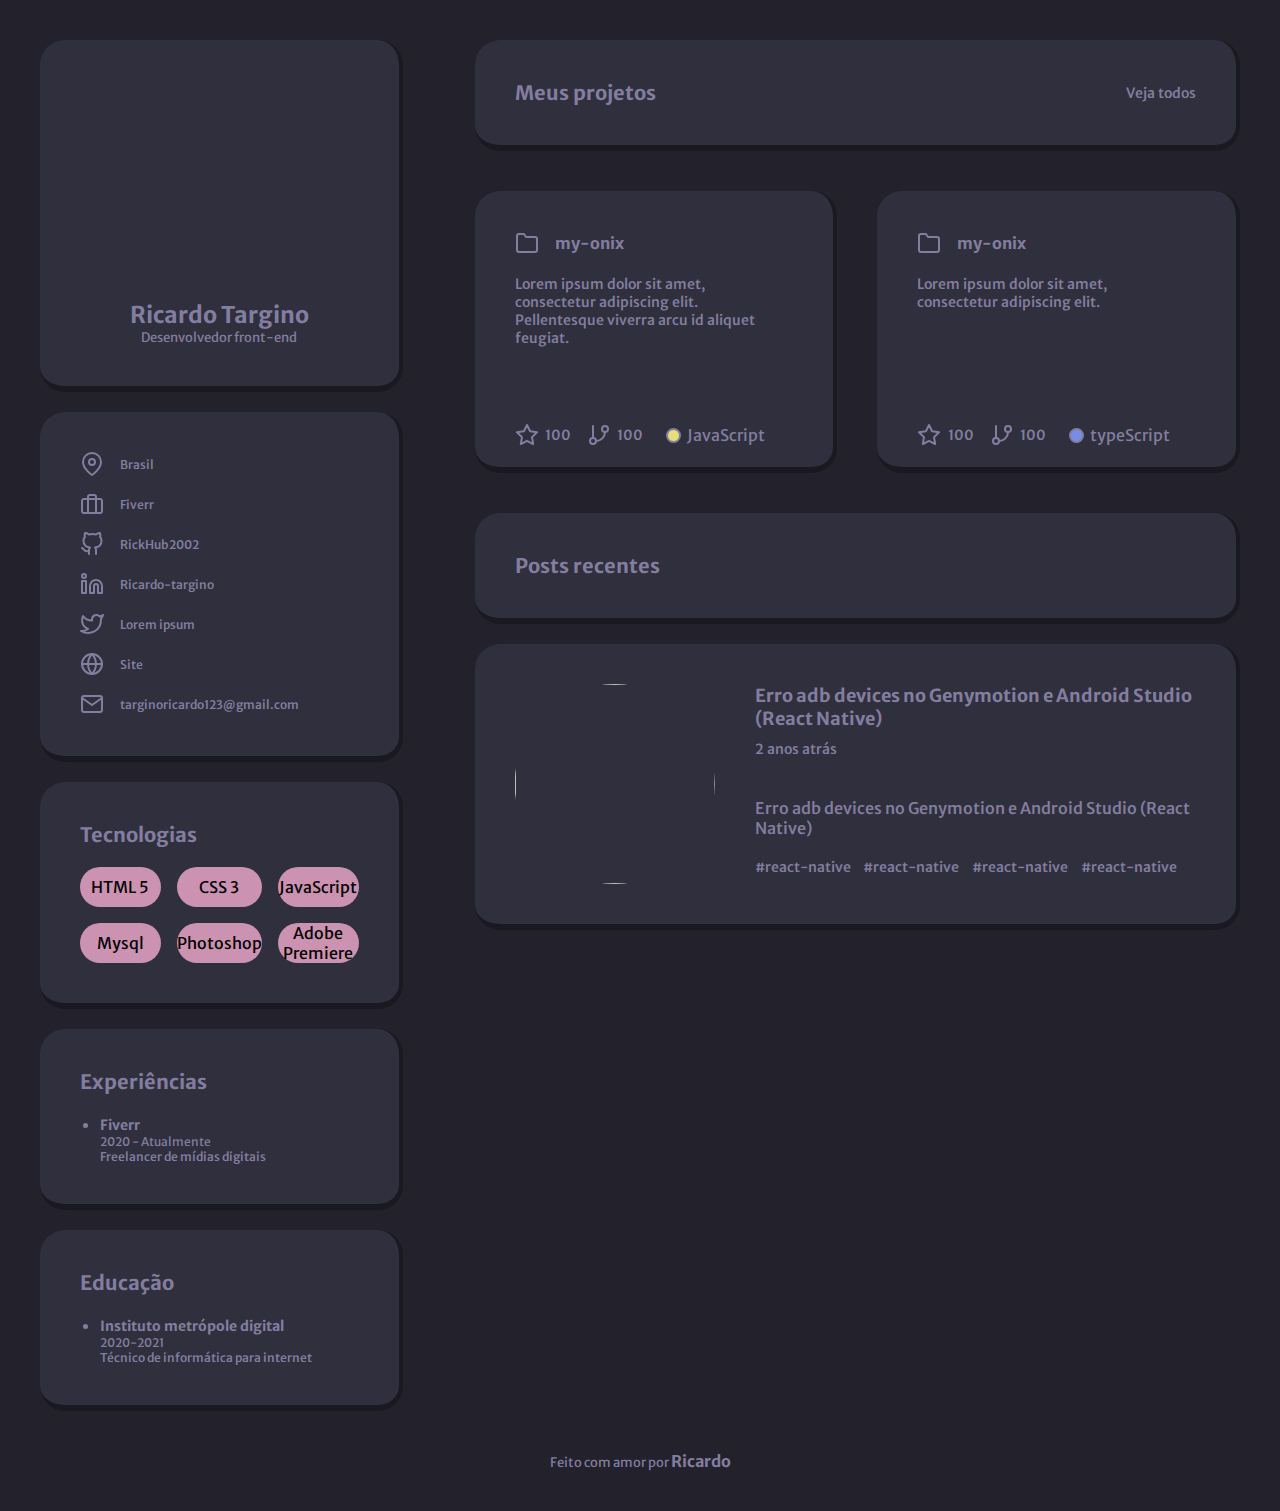
<file: Home/index.html>
<!DOCTYPE html>
<html lang="en">
<head>
    <meta charset="UTF-8">
    <meta http-equiv="X-UA-Compatible" content="IE=edge">
    <meta name="viewport" content="width=device-width, initial-scale=1.0">
    <title>Portfólio</title>
    <link rel="stylesheet" href="style.css">

    <!--Fontes-->
    <link rel="preconnect" href="https://fonts.googleapis.com">
    <link rel="preconnect" href="https://fonts.gstatic.com" crossorigin>
    <link href="https://fonts.googleapis.com/css2?family=Merriweather+Sans:wght@400;500;700&family=Spartan:wght@400;500;700&display=swap" rel="stylesheet">
</head>
<body>  
    <div class="container">
    <aside>
        <section class="Profile card">
            <img id="profileImage"/>
            <h2>Ricardo Targino</h2>
            <p>Desenvolvedor front-end</p>
        </section>
        <section class="Information card">
            <ul>
                <li><svg xmlns="http://www.w3.org/2000/svg" width="24" height="24" viewBox="0 0 24 24" fill="none" stroke="currentColor" stroke-width="2" stroke-linecap="round" stroke-linejoin="round" class="feather feather-map-pin"><path d="M21 10c0 7-9 13-9 13s-9-6-9-13a9 9 0 0 1 18 0z"/><circle cx="12" cy="10" r="3"/></svg>Brasil</li>
                <li class="click"><a href="https://www.fiverr.com/ricardotargino" target="_blank"><svg xmlns="http://www.w3.org/2000/svg" width="24" height="24" viewBox="0 0 24 24" fill="none" stroke="currentColor" stroke-width="2" stroke-linecap="round" stroke-linejoin="round" class="feather feather-briefcase"><rect x="2" y="7" width="20" height="14" rx="2" ry="2"/><path d="M16 21V5a2 2 0 0 0-2-2h-4a2 2 0 0 0-2 2v16"/></svg>Fiverr</a></li>
                <li class="click"><a href="https://github.com/RickHub2002/" target="_blank"><svg xmlns="http://www.w3.org/2000/svg" width="24" height="24" viewBox="0 0 24 24" fill="none" stroke="currentColor" stroke-width="2" stroke-linecap="round" stroke-linejoin="round" class="feather feather-github"><path d="M9 19c-5 1.5-5-2.5-7-3m14 6v-3.87a3.37 3.37 0 0 0-.94-2.61c3.14-.35 6.44-1.54 6.44-7A5.44 5.44 0 0 0 20 4.77 5.07 5.07 0 0 0 19.91 1S18.73.65 16 2.48a13.38 13.38 0 0 0-7 0C6.27.65 5.09 1 5.09 1A5.07 5.07 0 0 0 5 4.77a5.44 5.44 0 0 0-1.5 3.78c0 5.42 3.3 6.61 6.44 7A3.37 3.37 0 0 0 9 18.13V22"/></svg>RickHub2002</a></li>
                <li class="click"><a href="https://www.linkedin.com/in/ricardo-targino-044681212/" target="_blank"><svg xmlns="http://www.w3.org/2000/svg" width="24" height="24" viewBox="0 0 24 24" fill="none" stroke="currentColor" stroke-width="2" stroke-linecap="round" stroke-linejoin="round" class="feather feather-linkedin"><path d="M16 8a6 6 0 0 1 6 6v7h-4v-7a2 2 0 0 0-2-2 2 2 0 0 0-2 2v7h-4v-7a6 6 0 0 1 6-6z"/><rect x="2" y="9" width="4" height="12"/><circle cx="4" cy="4" r="2"/></svg>Ricardo-targino</a></li>
                <li><svg xmlns="http://www.w3.org/2000/svg" width="24" height="24" viewBox="0 0 24 24" fill="none" stroke="currentColor" stroke-width="2" stroke-linecap="round" stroke-linejoin="round" class="feather feather-twitter"><path d="M23 3a10.9 10.9 0 0 1-3.14 1.53 4.48 4.48 0 0 0-7.86 3v1A10.66 10.66 0 0 1 3 4s-4 9 5 13a11.64 11.64 0 0 1-7 2c9 5 20 0 20-11.5a4.5 4.5 0 0 0-.08-.83A7.72 7.72 0 0 0 23 3z"/></svg>Lorem ipsum</li>
                <li><svg xmlns="http://www.w3.org/2000/svg" width="24" height="24" viewBox="0 0 24 24" fill="none" stroke="currentColor" stroke-width="2" stroke-linecap="round" stroke-linejoin="round" class="feather feather-globe"><circle cx="12" cy="12" r="10"/><line x1="2" y1="12" x2="22" y2="12"/><path d="M12 2a15.3 15.3 0 0 1 4 10 15.3 15.3 0 0 1-4 10 15.3 15.3 0 0 1-4-10 15.3 15.3 0 0 1 4-10z"/></svg>Site</li>
                <li><svg xmlns="http://www.w3.org/2000/svg" width="24" height="24" viewBox="0 0 24 24" fill="none" stroke="currentColor" stroke-width="2" stroke-linecap="round" stroke-linejoin="round" class="feather feather-mail"><path d="M4 4h16c1.1 0 2 .9 2 2v12c0 1.1-.9 2-2 2H4c-1.1 0-2-.9-2-2V6c0-1.1.9-2 2-2z"/><polyline points="22,6 12,13 2,6"/></svg>targinoricardo123@gmail.com</li>
            </ul>
        </section>
        <section class="Technology card">
            <h3>Tecnologias</h3>
            <uL>
                <li>HTML 5</li>
                <li>CSS 3</li>
                <li>JavaScript</li>
                <li>Mysql</li>
                <li>Photoshop</li>
                <li>Adobe Premiere</li>
            </uL>
        </section>
        <section class="Experience card">
            <h3>Experiências</h3>
            <ul>
                <li>
                    <h4>Fiverr</h4>
                    <p>2020 - Atualmente</p>
                    <p>Freelancer de mídias digitais</p>
                </li>
            </ul>
        </section>
        <section class="Education card">
            <h3>Educação</h3>
            <ul>
                <li>
                    <h4>Instituto metrópole digital</h4>
                    <p>2020-2021</p>
                    <p>Técnico de informática para internet</p>
                </li>
            </ul>
        </section>
    </aside>

    <main>
        <header class="my-projects card">
            <h3>Meus projetos</h3>
            <a href="../Projects/index2.html">Veja todos</a>
        </header><!--my-projects-->

        <section class="projects-division">
        <section class="projects card">
            <h4><svg xmlns="http://www.w3.org/2000/svg" width="24" height="24" viewBox="0 0 24 24" fill="none" stroke="currentColor" stroke-width="2" stroke-linecap="round" stroke-linejoin="round" class="feather feather-folder"><path d="M22 19a2 2 0 0 1-2 2H4a2 2 0 0 1-2-2V5a2 2 0 0 1 2-2h5l2 3h9a2 2 0 0 1 2 2z"/></svg>my-onix</h4>
            <p>
                Lorem ipsum dolor sit amet, consectetur adipiscing elit. 
                Pellentesque viverra arcu id aliquet feugiat.
            </p>
            <div class="ratting">
                <p onclick=starClick() class="click"><svg xmlns="http://www.w3.org/2000/svg" width="24" height="24" viewBox="0 0 24 24" fill="none" stroke="#837E9F" stroke-width="2" stroke-linecap="round" stroke-linejoin="round" class="feather feather-star"><polygon points="12 2 15.09 8.26 22 9.27 17 14.14 18.18 21.02 12 17.77 5.82 21.02 7 14.14 2 9.27 8.91 8.26 12 2"/></svg>100</p>
                <p onclick=commitClick() class="click"><svg xmlns="http://www.w3.org/2000/svg" width="24" height="24" viewBox="0 0 24 24" fill="none" stroke="currentColor" stroke-width="2" stroke-linecap="round" stroke-linejoin="round" class="feather feather-git-branch"><line x1="6" y1="3" x2="6" y2="15"/><circle cx="18" cy="6" r="3"/><circle cx="6" cy="18" r="3"/><path d="M18 9a9 9 0 0 1-9 9"/></svg>100</p>
                <div class="linguagem">
                    <p><div class="javaScript-icon circle"></div>JavaScript</p>
                </div>
            </div>
        </section><!--projects-->
        <section class="projects card">
            <h4><svg xmlns="http://www.w3.org/2000/svg" width="24" height="24" viewBox="0 0 24 24" fill="none" stroke="currentColor" stroke-width="2" stroke-linecap="round" stroke-linejoin="round" class="feather feather-folder"><path d="M22 19a2 2 0 0 1-2 2H4a2 2 0 0 1-2-2V5a2 2 0 0 1 2-2h5l2 3h9a2 2 0 0 1 2 2z"/></svg>my-onix</h4>
            <p>
                Lorem ipsum dolor sit amet, consectetur adipiscing elit. 
            </p>
            <div class="ratting">
                <p onclick=starClick() class="click"><svg xmlns="http://www.w3.org/2000/svg" width="24" height="24" viewBox="0 0 24 24" fill="none" stroke="#837E9F" stroke-width="2" stroke-linecap="round" stroke-linejoin="round" class="feather feather-star"><polygon points="12 2 15.09 8.26 22 9.27 17 14.14 18.18 21.02 12 17.77 5.82 21.02 7 14.14 2 9.27 8.91 8.26 12 2"/></svg>100</p>
                <p onclick=commitClick() class="click"><svg xmlns="http://www.w3.org/2000/svg" width="24" height="24" viewBox="0 0 24 24" fill="none" stroke="currentColor" stroke-width="2" stroke-linecap="round" stroke-linejoin="round" class="feather feather-git-branch"><line x1="6" y1="3" x2="6" y2="15"/><circle cx="18" cy="6" r="3"/><circle cx="6" cy="18" r="3"/><path d="M18 9a9 9 0 0 1-9 9"/></svg>100</p>
                <div class="linguagem">
                    <p><div class="typeScript-icon circle"></div>typeScript</p>
                </div>  
            </div>
        </section>
        </section><!--projects-division-->
        <section class="card">
            <h3>Posts recentes</h3>
        </section>
        <section class="Post card">
            <img id="postProfileImage"/>
            <div class="text">
                <h4>Erro adb devices no Genymotion e Android Studio (React Native)</h4>
                <p>2 anos atrás</p>
                <p>Erro adb devices no Genymotion e Android Studio (React Native)</p>
                <div class="span">
                    <span>#react-native</span>
                    <span>#react-native</span>
                    <span>#react-native</span>
                    <span>#react-native</span>
                </div>
            </div>
        </section><!--Post-card-->
    </main>
    </div>
    <footer>
        <p>Feito com amor por <b>Ricardo</b></p>
    </footer>

    <script src="../index.js"></script>
</body>
</html>
</file>
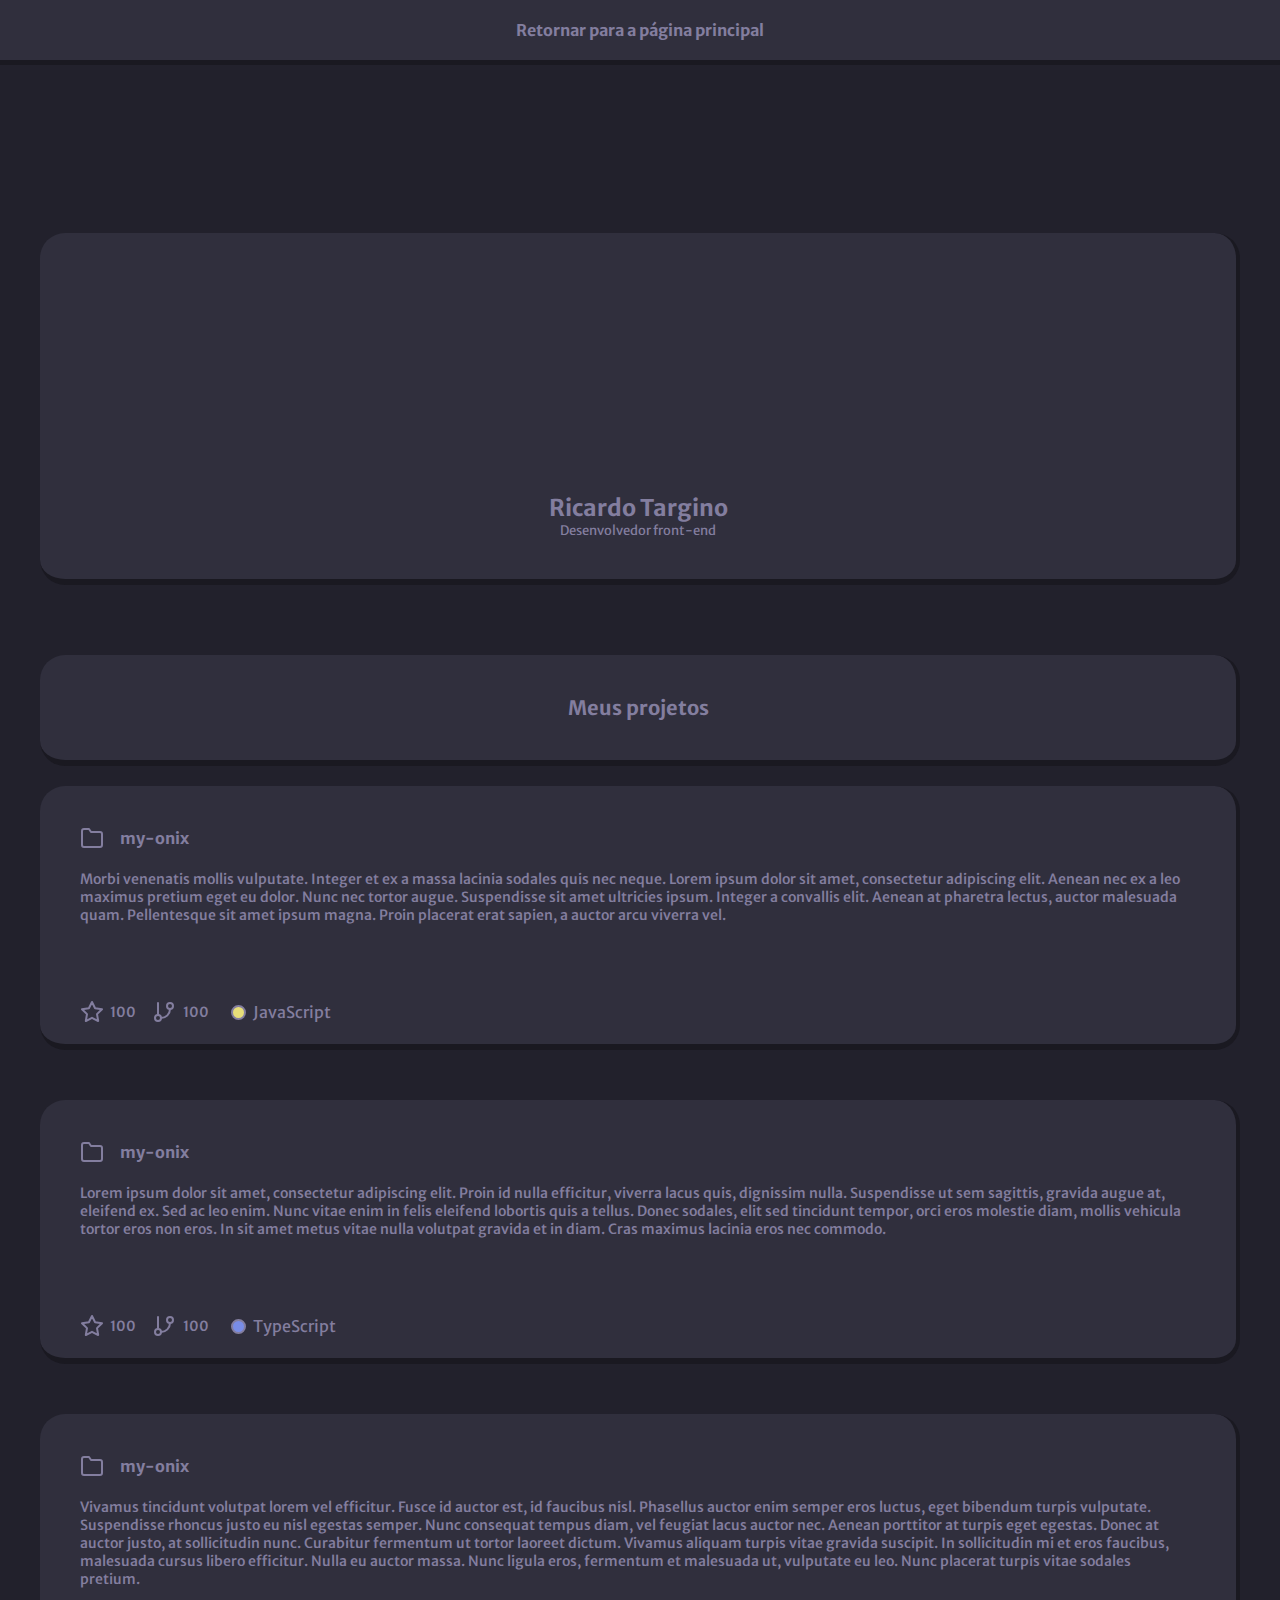
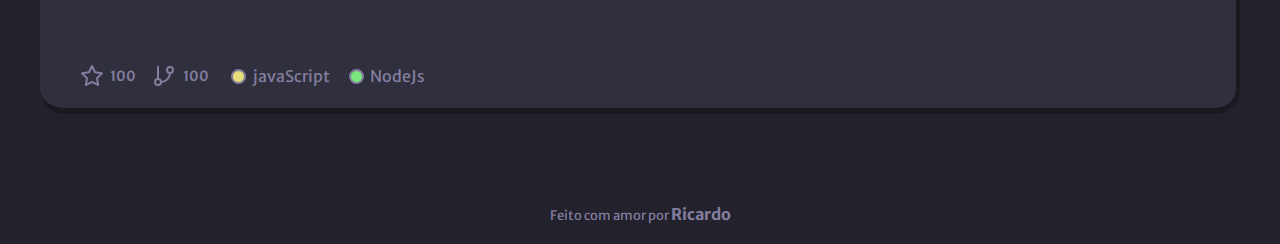
<file: Projects/index2.html>
<!DOCTYPE html>
<html lang="en">
<head>
    <meta charset="UTF-8">
    <meta http-equiv="X-UA-Compatible" content="IE=edge">
    <meta name="viewport" content="width=device-width, initial-scale=1.0">
    <title>Portfólio</title>
    <link rel="stylesheet" href="style2.css">

    <!--Fontes-->
    <link rel="preconnect" href="https://fonts.googleapis.com">
    <link rel="preconnect" href="https://fonts.gstatic.com" crossorigin>
    <link href="https://fonts.googleapis.com/css2?family=Merriweather+Sans:wght@400;500;700&family=Spartan:wght@400;500;700&display=swap" rel="stylesheet">
</head>
<body>  
    <header class="return">
        <a href="../Home/index.html">Retornar para a página principal</a>
    </header>
    <div class="container">
    <aside>
        <section class="Profile card">
            <img id="profileImage"/>
            <h2>Ricardo Targino</h2>
            <p>Desenvolvedor front-end</p>
        </section>
    </aside>

    <main>
        <header class="my-projects card">
            <h3>Meus projetos</h3>
        </header><!--my-projects-->
        <section class="projects card">
            <h4><svg xmlns="http://www.w3.org/2000/svg" width="24" height="24" viewBox="0 0 24 24" fill="none" stroke="currentColor" stroke-width="2" stroke-linecap="round" stroke-linejoin="round" class="feather feather-folder"><path d="M22 19a2 2 0 0 1-2 2H4a2 2 0 0 1-2-2V5a2 2 0 0 1 2-2h5l2 3h9a2 2 0 0 1 2 2z"/></svg>my-onix</h4>
            <p>
                Morbi venenatis mollis vulputate. Integer et ex a massa lacinia 
                sodales quis nec neque. Lorem ipsum dolor sit amet, consectetur 
                adipiscing elit. Aenean nec ex a leo maximus pretium eget eu 
                dolor. Nunc nec tortor augue. Suspendisse sit amet ultricies 
                ipsum. Integer a convallis elit. Aenean at pharetra lectus, 
                auctor malesuada quam. Pellentesque sit amet ipsum magna. 
                Proin placerat erat sapien, a auctor arcu viverra vel.
            </p>
            <div class="ratting">
                <p onclick=starClick() class="click"><svg xmlns="http://www.w3.org/2000/svg" width="24" height="24" viewBox="0 0 24 24" fill="none" stroke="#837E9F" stroke-width="2" stroke-linecap="round" stroke-linejoin="round" class="feather feather-star"><polygon points="12 2 15.09 8.26 22 9.27 17 14.14 18.18 21.02 12 17.77 5.82 21.02 7 14.14 2 9.27 8.91 8.26 12 2"/></svg>100</p>
                <p onclick=commitClick() class="click"><svg xmlns="http://www.w3.org/2000/svg" width="24" height="24" viewBox="0 0 24 24" fill="none" stroke="currentColor" stroke-width="2" stroke-linecap="round" stroke-linejoin="round" class="feather feather-git-branch"><line x1="6" y1="3" x2="6" y2="15"/><circle cx="18" cy="6" r="3"/><circle cx="6" cy="18" r="3"/><path d="M18 9a9 9 0 0 1-9 9"/></svg>100</p>
                <div class="linguagem">
                    <p><div class="javaScript-icon circle"></div>JavaScript</p>
                </div>  
            </div>
        </section>

        <section class="projects card">
            <h4><svg xmlns="http://www.w3.org/2000/svg" width="24" height="24" viewBox="0 0 24 24" fill="none" stroke="currentColor" stroke-width="2" stroke-linecap="round" stroke-linejoin="round" class="feather feather-folder"><path d="M22 19a2 2 0 0 1-2 2H4a2 2 0 0 1-2-2V5a2 2 0 0 1 2-2h5l2 3h9a2 2 0 0 1 2 2z"/></svg>my-onix</h4>
            <p>
                Lorem ipsum dolor sit amet, consectetur adipiscing elit. 
                Proin id nulla efficitur, viverra lacus quis, dignissim nulla. 
                Suspendisse ut sem sagittis, gravida augue at, eleifend ex. 
                Sed ac leo enim. Nunc vitae enim in felis eleifend lobortis 
                quis a tellus. Donec sodales, elit sed tincidunt tempor, orci 
                eros molestie diam, mollis vehicula tortor eros non eros. In 
                sit amet metus vitae nulla volutpat gravida et in diam. Cras 
                maximus lacinia eros nec commodo.
            </p>
            <div class="ratting">
                <p onclick=starClick() class="click"><svg xmlns="http://www.w3.org/2000/svg" width="24" height="24" viewBox="0 0 24 24" fill="none" stroke="#837E9F" stroke-width="2" stroke-linecap="round" stroke-linejoin="round" class="feather feather-star"><polygon points="12 2 15.09 8.26 22 9.27 17 14.14 18.18 21.02 12 17.77 5.82 21.02 7 14.14 2 9.27 8.91 8.26 12 2"/></svg>100</p>
                <p onclick=commitClick() class="click"><svg xmlns="http://www.w3.org/2000/svg" width="24" height="24" viewBox="0 0 24 24" fill="none" stroke="currentColor" stroke-width="2" stroke-linecap="round" stroke-linejoin="round" class="feather feather-git-branch"><line x1="6" y1="3" x2="6" y2="15"/><circle cx="18" cy="6" r="3"/><circle cx="6" cy="18" r="3"/><path d="M18 9a9 9 0 0 1-9 9"/></svg>100</p>
                <div class="linguagem">
                    <p><div class="typeScript-icon circle"></div>TypeScript</p>
                </div>  
            </div>
        </section>

        <section class="projects card">
            <h4><svg xmlns="http://www.w3.org/2000/svg" width="24" height="24" viewBox="0 0 24 24" fill="none" stroke="currentColor" stroke-width="2" stroke-linecap="round" stroke-linejoin="round" class="feather feather-folder"><path d="M22 19a2 2 0 0 1-2 2H4a2 2 0 0 1-2-2V5a2 2 0 0 1 2-2h5l2 3h9a2 2 0 0 1 2 2z"/></svg>my-onix</h4>
            <p>
                Vivamus tincidunt volutpat lorem vel efficitur. Fusce id auctor 
                est, id faucibus nisl. Phasellus auctor enim semper eros 
                luctus, eget bibendum turpis vulputate. Suspendisse rhoncus 
                justo eu nisl egestas semper. Nunc consequat tempus diam, vel 
                feugiat lacus auctor nec. Aenean porttitor at turpis eget 
                egestas. Donec at auctor justo, at sollicitudin nunc. Curabitur 
                fermentum ut tortor laoreet dictum. Vivamus aliquam turpis 
                vitae gravida suscipit. In sollicitudin mi et eros faucibus, 
                malesuada cursus libero efficitur. Nulla eu auctor massa. Nunc 
                ligula eros, fermentum et malesuada ut, vulputate eu leo. Nunc 
                placerat turpis vitae sodales pretium.
            </p>
            <div class="ratting">
                <p onclick=clickStar() class="click"><svg xmlns="http://www.w3.org/2000/svg" width="24" height="24" viewBox="0 0 24 24" fill="none" stroke="#837E9F" stroke-width="2" stroke-linecap="round" stroke-linejoin="round" class="feather feather-star"><polygon points="12 2 15.09 8.26 22 9.27 17 14.14 18.18 21.02 12 17.77 5.82 21.02 7 14.14 2 9.27 8.91 8.26 12 2"/></svg>100</p>
                <p class="click"><svg xmlns="http://www.w3.org/2000/svg" width="24" height="24" viewBox="0 0 24 24" fill="none" stroke="currentColor" stroke-width="2" stroke-linecap="round" stroke-linejoin="round" class="feather feather-git-branch"><line x1="6" y1="3" x2="6" y2="15"/><circle cx="18" cy="6" r="3"/><circle cx="6" cy="18" r="3"/><path d="M18 9a9 9 0 0 1-9 9"/></svg>100</p>
                <div class="linguagem">
                    <p><div class="javaScript-icon circle"></div>javaScript</p>
                    <p><div class="nodeJs-icon circle"></div>NodeJs</p>
                </div>  
            </div>
        </section>
    </main>
    </div>
    <footer>
        <p>Feito com amor por <b>Ricardo</b></p>
    </footer>

    <script src="../index.js"></script>
</body>
</html>
</file>
<file: Home/style.css>
* {
    margin: 0;
    padding: 0;
    box-sizing: border-box;
}

:root {
    --body-bg-color: #22212C;
    --text-color: #837E9F;
    --bg-cards: #302F3D;
    --bg-techs: #CB92B1;
    --border-cards: #1a1921;
}

body {
    font-family: 'Merriweather Sans', 'sans-serif';

    padding: 20px;

    background-color: var(--body-bg-color);
    color: var(--text-color);
}

a {
    text-decoration: none;
    color: var(--text-color);
}

h2 {
    font-size: 1.438rem;
    font-weight: bold;
}

h3 {
    font-size: 1.25rem;
    font-weight: bold;
}

p {
    font-size: 0.813rem;
    font-weight: 400;
}

footer {
    padding: 20px;
    text-align: center;

    font-size: 0.875rem;
    font-weight: 500;
}

footer b {
    font-size: 1rem;
}

svg {
    max-width: 50px;
}

.container {
    display: grid;
    grid-template-columns: 1fr 2fr;
    grid-gap: 2rem;
}

.card {
    display: flex;
    flex-direction: column;

    background-color: var(--bg-cards);
    border-radius: 25px;

    margin: 20px;
    padding: 40px;
    border-bottom: 6px solid var(--border-cards);
    border-right: 4px solid var(--border-cards);
}

.Profile {
    display: flex;
    align-items: center;
    justify-content: center;
    text-align: center;
}

.Profile img {
    height: 200px;

    clip-path: circle(50%); 
    object-fit: cover;

    margin-bottom: 20px;
}

.Information ul {
    display: flex;
    flex-direction: column;
    gap: 1rem;

    list-style-type: none;
}

.Information li {
    display: flex;
    align-items: center;
    gap: 1rem;
    font-size: 0.75rem;
    font-weight: 500;
}

.Information li a {
    display: flex;
    align-items: center;
    gap: 1rem;
}

.click svg:hover {
    cursor: pointer;

    filter: brightness(110%);
    
    fill: var(--text-color);
}

.Technology ul {
    display: grid;
    grid-template-columns: 1fr 1fr 1fr;
    grid-gap: 1rem;
    
    list-style-type: none;

    margin-top: 20px;
}

.Technology li {
    display: flex;
    align-items: center;
    justify-content: center;

    background-color: #CB92B1;
    color: #000;
    border-radius: 50px;

    height: 40px;

    text-align: center;
}

.Experience ul {
    margin-top: 20px;
    margin-left: 20px;
}

.Experience h4 {
    font-size: 0.875rem;
    font-weight: bold;
}

.Experience li p:first-of-type {
    font-size: 0.75rem;
    font-weight: 400;
}

.Experience li p:last-of-type {
    font-size: 0.75rem;
    font-weight: 500;
}

.Education ul {
    margin-top: 20px;
    margin-left: 20px;
}

.Education h4 {
    font-size: 0.875rem;
    font-weight: bold;
}

.Education li p:first-of-type {
    font-size: 0.75rem;
    font-weight: 400;
}

.Education li p:last-of-type {
    font-size: 0.75rem;
    font-weight: 500;
}

.my-projects {
    display: flex;
    flex-direction: row;
    align-items: center;
    justify-content: space-between;
}

.my-projects a {
    font-size: 0.875rem;
    font-weight: 500;
}

.my-projects a:hover {
    cursor: pointer;

    filter: brightness(120%);
}

.projects-division {
    display: grid;
    grid-template-columns: repeat(2, minmax(0, 1fr));
}

.projects {
    padding-bottom: 20px;
    position: relative;
}

.projects h4 {
    display: flex;
    align-items: center;
    gap: 1rem;

    margin-bottom: 20px;

    font-size: 1rem;
    font-weight: 700;
}

.projects  > p {
    display: flex;
    align-items: center;
    gap: .4rem;    
    word-wrap: break-word;

    font-size: 0.875rem;
    font-weight: 500;

    margin-bottom: 100px;
    margin-right: 10px;
}

.projects .ratting {
    display: flex;
    align-items: left;
    margin-right: 40px;
    justify-content: space-between;
    flex-wrap: wrap;
    gap: 1rem;

    position: absolute;
    bottom: 20px;
}

.projects .ratting p {
    display: flex;
    align-items: center;
    gap: .4rem;

    font-size: 0.875rem;
    word-wrap: break-word;
    text-overflow: ellipsis;
    font-weight: 500;
}

.projects .ratting .linguagem {
    display: flex;
    align-items: center;
    gap: .4rem;
}

.projects .linguagem p {
    word-wrap: break-word;
    color: pink;
    background-color: blue;
}

.projects .linguagem .circle {
    width: 15px;
    height: 15px;
    border-radius: 50%;
    border: 2px solid #837E9F;
}   

.projects .javaScript-icon {
    background-color: #E7DE79;
}

.projects .typeScript-icon {
    background-color: #798de7;
}

.projects .nodeJs-icon {
    background-color: #79e77b;
}

.Post {
    display: grid;
    grid-template-columns: 1fr 3fr;
}

.Post img{
    clip-path: circle(50%); 
    display: block;

    margin-right: 40px;

    height: 200px;
    width: 200px;
}

.Post .text h4{
    font-size: 1.125rem;
    font-weight: bold;

    margin-bottom: 10px;
}

.Post .text p:first-of-type {
    font-size: 0.875rem;
    font-weight: 500;

    margin-bottom: 40px;
}

.Post .text p:last-of-type {
    font-size: 1rem;
    font-weight: 500;
    word-wrap: break-word;
    text-overflow: ellipsis;

    margin-bottom: 20px;
}

.Post .text .span {
    display: flex;
    gap: .8rem;
}

.Post .text span {
    font-size: 0.875rem;
    font-weight: 500;
}

@media (max-width: 1200px) {
    .container {
        display: block;
    }
}

@media (max-width: 768px) {
    .projects  > p {
        margin-bottom: 140px;
    }

    .Post {
        display: flex;
        align-items: center;
    }

    .Post img{
        clip-path: circle(50%); 
        display: block;
    
        margin-right: 0;
        margin-bottom: 40px;
    
        height: 200px;
        width: 200px;
    }
}
</file>
<file: Projects/style2.css>
* {
    margin: 0;
    padding: 0;
    box-sizing: border-box;
}

:root {
    --body-bg-color: #22212C;
    --text-color: #837E9F;
    --bg-cards: #302F3D;
    --bg-techs: #CB92B1;
    --border-cards: #1a1921;
}

body {
    font-family: 'Merriweather Sans', 'sans-serif';

    background-color: var(--body-bg-color);
    color: var(--text-color);
}

a {
    text-decoration: none;
    color: var(--text-color);
}

h2 {
    font-size: 1.438rem;
    font-weight: bold;
}

h3 {
    font-size: 1.25rem;
    font-weight: bold;
}

p {
    font-size: 0.813rem;
    font-weight: 400;
}

footer {
    padding: 20px;
    text-align: center;

    font-size: 0.875rem;
    font-weight: 500;
}

footer b {
    font-size: 1rem;
}

svg {
    max-width: 50px;
}

.container {
    display: flex;
    flex-direction: column;

    padding: 20px;
}

.card {
    display: flex;
    flex-direction: column;

    background-color: var(--bg-cards);
    border-radius: 25px;

    margin: 20px;
    padding: 40px;
    border-bottom: 6px solid var(--border-cards);
    border-right: 4px solid var(--border-cards);
}

.return {
    background-color: var(--bg-cards);
    border-bottom: 5px solid var(--border-cards);

    width: 100%;

    margin-bottom: 10%;
    padding: 20px;
}

.return a {
    display: block;

    text-align: center;
    color: var(--text-color);
    font-weight: 700;
}

.return a:hover {
    text-decoration: underline;

    cursor: pointer;

    filter: brightness(120%);
}

.Profile {
    display: flex;
    align-items: center;
    justify-content: center;
    text-align: center;
    flex-basis: 25%;
    margin-bottom: 50px;
}

.Profile img {
    height: 200px;

    clip-path: circle(50%); 
    object-fit: cover;

    margin-bottom: 20px;
}

.click svg:hover {
    cursor: pointer;

    filter: brightness(110%);
    
    fill: var(--text-color);
}

.my-projects {
    text-align: center;
}

.my-projects a {
    font-size: 0.875rem;
    font-weight: 500;
}

.my-projects a:hover {
    cursor: pointer;

    filter: brightness(120%);
}

.projects {
    padding-bottom: 20px;
    position: relative;
    margin-bottom: 50px;
}

.projects h4 {
    display: flex;
    align-items: center;
    gap: 1rem;

    margin-bottom: 20px;

    font-size: 1rem;
    font-weight: 700;
}

.projects  > p {
    display: flex;
    align-items: center;
    gap: .4rem;    
    word-wrap: break-word;

    font-size: 0.875rem;
    font-weight: 500;

    margin-bottom: 100px;
    margin-right: 10px;
}

.projects .ratting {
    display: flex;
    align-items: left;
    margin-right: 40px;
    justify-content: space-between;
    flex-wrap: wrap;
    gap: 1rem;

    position: absolute;
    bottom: 20px;
}

.projects .ratting p {
    display: flex;
    align-items: center;
    gap: .4rem;

    font-size: 0.875rem;
    word-wrap: break-word;
    text-overflow: ellipsis;
    font-weight: 500;
}

.projects .ratting .linguagem {
    display: flex;
    align-items: center;
    gap: .4rem;
}

.projects .linguagem p {
    word-wrap: break-word;
    color: pink;
    background-color: blue;
}

.projects .linguagem .circle {
    width: 15px;
    height: 15px;
    border-radius: 50%;
    border: 2px solid #837E9F;
}   

.projects .javaScript-icon {
    background-color: #E7DE79;
}

.projects .typeScript-icon {
    background-color: #798de7;
}

.projects .nodeJs-icon {
    background-color: #79e77b;
}

@media (max-width: 1200px) {
    .container {
        display: block;
    }
}

@media (max-width: 768px) {
    .projects  > p {
        margin-bottom: 140px;
    }
}
</file>
